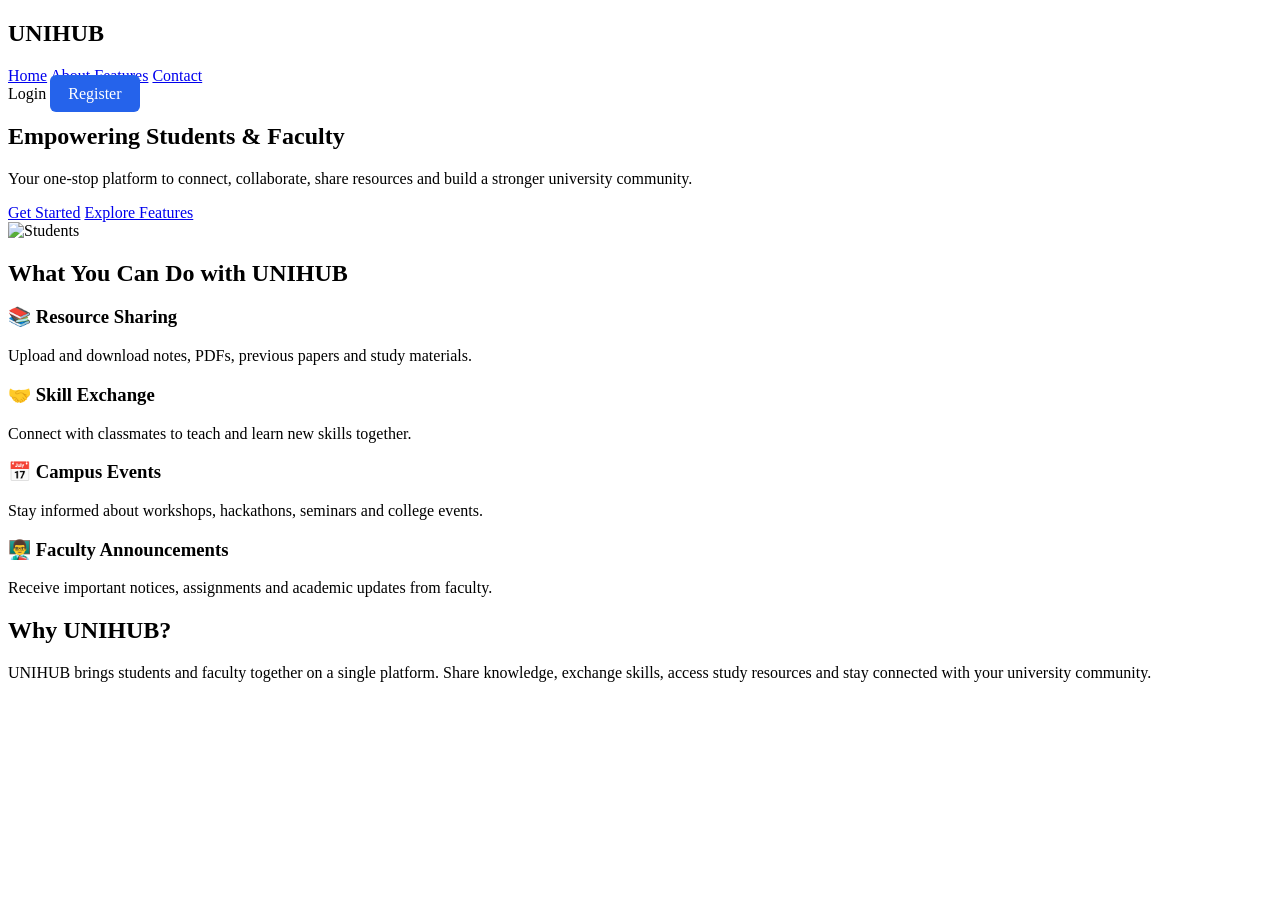
<file: src/main/resources/templates/index.html>
<!DOCTYPE html>
<html lang="en">
<head>
    <meta charset="UTF-8">
    <meta name="viewport" content="width=device-width, initial-scale=1.0">
    <title>UNIHUB</title>
    <link rel="stylesheet" th:href="@{/css/style.css}">
</head>
<body>

<nav>
    <div>
        <h2>UNIHUB</h2>
    </div>
    <div>
        <a href="#">Home</a>
        <a href="#">About</a>
        <a href="#">Features</a>
        <a href="#">Contact</a>
    </div>
    <div>
        <a th:href="@{/login}">Login</a>
        <a th:href="@{/register}"
           style="background:#2563eb;
          color:white;
          padding:10px 18px;
          border-radius:6px;">
            Register
        </a>
    </div>
</nav>

<section class="hero">

    <div class="hero-text">
        <h1>Empowering Students & Faculty</h1>
        <p>
            Your one-stop platform to connect, collaborate,
            share resources and build a stronger university community.
        </p>
        <div class="hero-buttons">
            <a href="#" class="btn-primary">Get Started</a>
            <a href="#" class="btn-secondary">Explore Features</a>
        </div>
    </div>
    <div class="hero-image">
        <img th:src="@{/images/hero.svg}" alt="Students">
    </div>
</section>

<section class="features">
    <h2>What You Can Do with UNIHUB</h2>
    <div class="feature-container">
        <div class="card">
            <h3>📚 Resource Sharing</h3>
            <p>Upload and download notes, PDFs, previous papers and study materials.</p>
        </div>
        <div class="card">
            <h3>🤝 Skill Exchange</h3>
            <p>Connect with classmates to teach and learn new skills together.</p>
        </div>
        <div class="card">
            <h3>📅 Campus Events</h3>
            <p>Stay informed about workshops, hackathons, seminars and college events.</p>
        </div>
        <div class="card">
            <h3>👨‍🏫 Faculty Announcements</h3>
            <p>Receive important notices, assignments and academic updates from faculty.</p>
        </div>
    </div>

</section>

<section class="about-unihub">
    <h2>Why UNIHUB?</h2>
    <p>
        UNIHUB brings students and faculty together on a single platform.
        Share knowledge, exchange skills, access study resources and stay
        connected with your university community.
    </p>
</section>

</body>
</html>
</file>
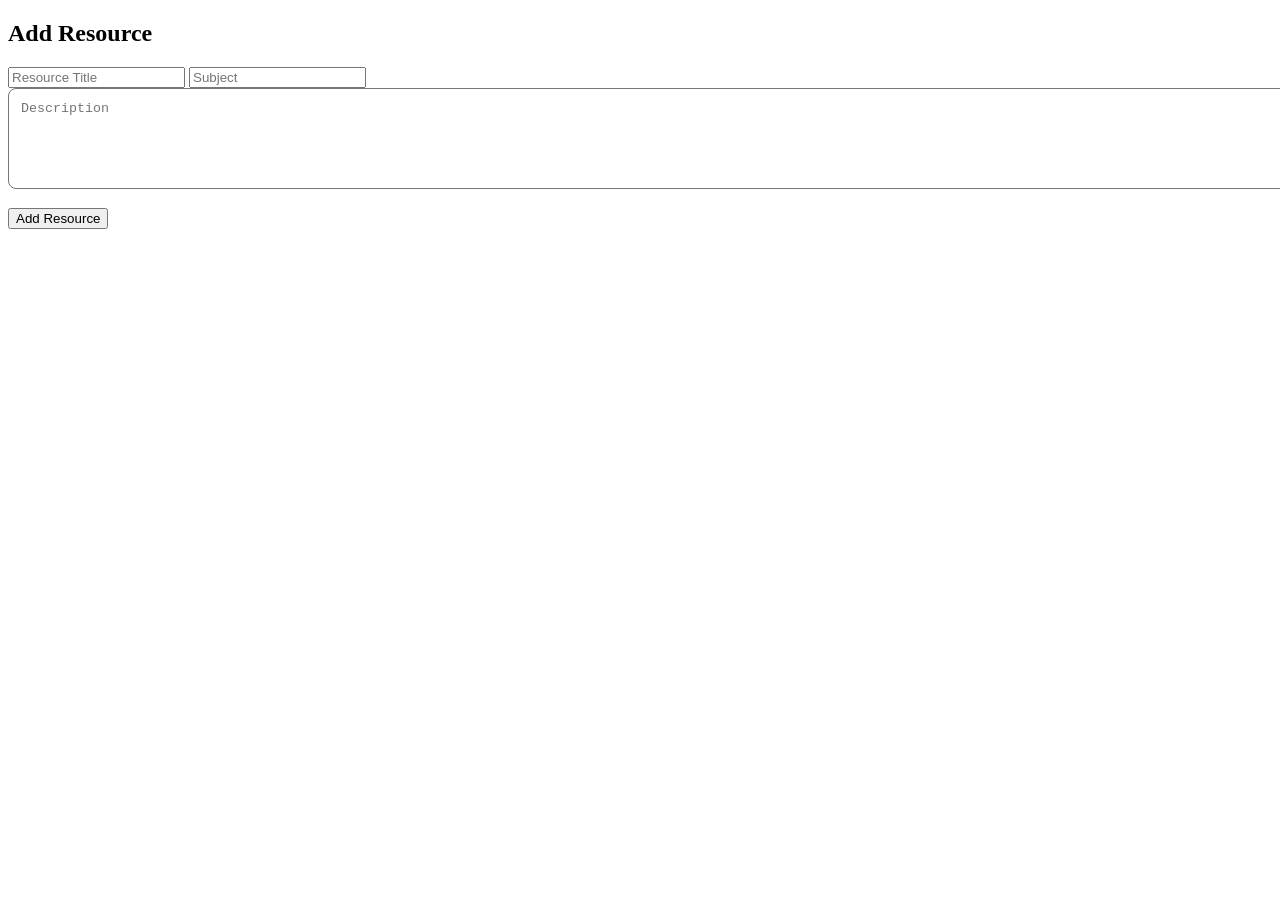
<file: src/main/resources/templates/add-resource.html>
<!DOCTYPE html>
<html xmlns:th="http://www.thymeleaf.org">

<head>

    <title>Add Resource</title>

    <link rel="stylesheet" th:href="@{/css/style.css}">

</head>

<body>

<div class="login-container">

    <div class="login-box">

        <h2>Add Resource</h2>

        <form th:action="@{/resources/add}"
              th:object="${resource}"
              method="post">

            <input
                    type="text"
                    th:field="*{title}"
                    placeholder="Resource Title"
                    required>

            <input
                    type="text"
                    th:field="*{subject}"
                    placeholder="Subject"
                    required>

            <textarea
                    th:field="*{description}"
                    placeholder="Description"
                    rows="5"
                    style="width:100%;padding:12px;border-radius:8px;margin-bottom:15px;"></textarea>

            <button type="submit">

                Add Resource

            </button>

        </form>

    </div>

</div>

</body>

</html>
</file>
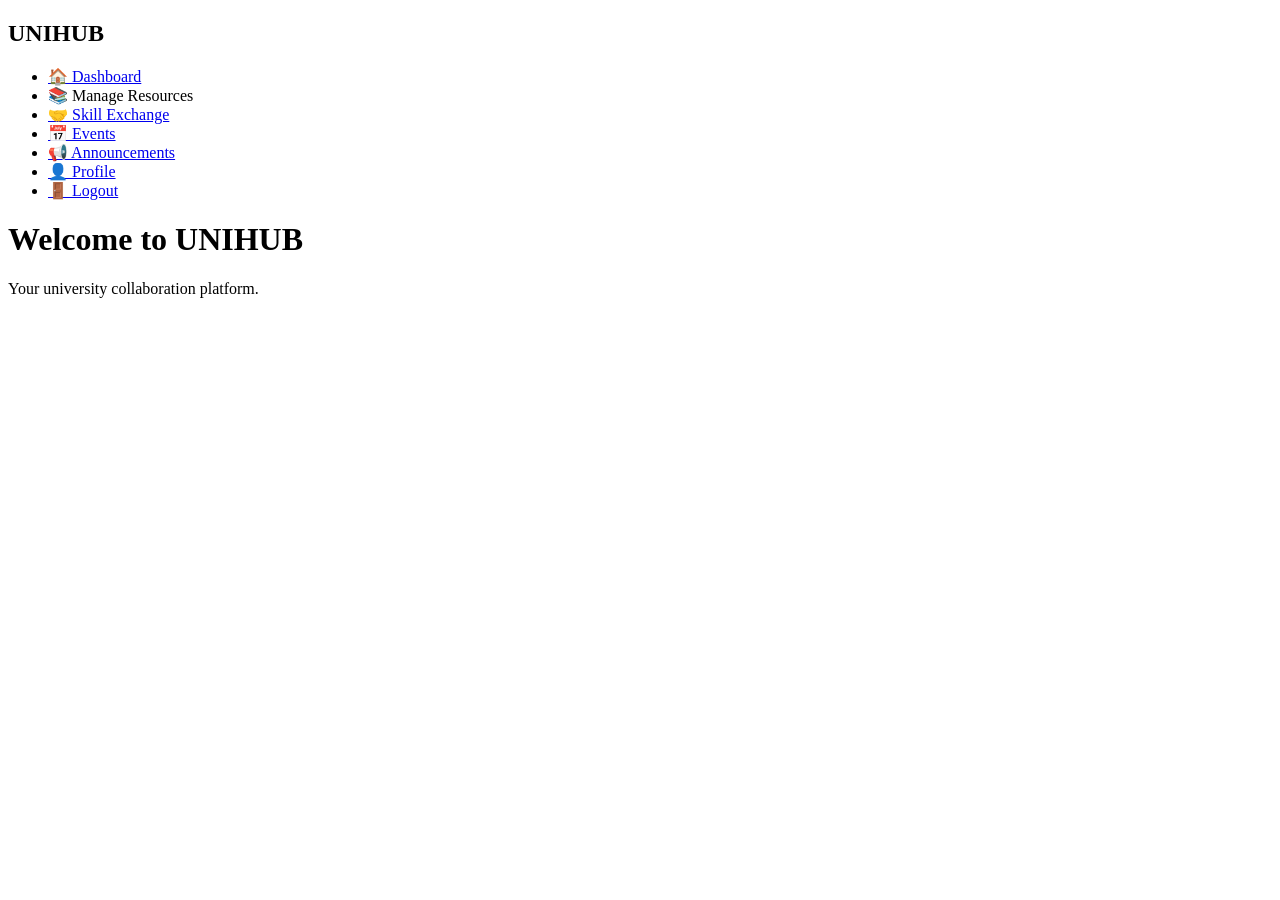
<file: src/main/resources/templates/dashboard.html>
<!DOCTYPE html>
<html lang="en" xmlns:th="http://www.thymeleaf.org">
<head>
    <meta charset="UTF-8">
    <title>UNIHUB Dashboard</title>
    <link rel="stylesheet" th:href="@{/css/style.css}">
</head>

<body>
<div class="dashboard">
    <div class="sidebar">
        <h2>UNIHUB</h2>
        <ul>
            <li><a href="#">🏠 Dashboard</a></li>
            <li><a th:href="@{/resources}">
                📚 Manage Resources
            </a></li>
            <li><a href="#">🤝 Skill Exchange</a></li>
            <li><a href="#">📅 Events</a></li>
            <li><a href="#">📢 Announcements</a></li>
            <li><a href="#">👤 Profile</a></li>
            <li><a href="/">🚪 Logout</a></li>
        </ul>
    </div>

    <div class="content">
        <h1>Welcome to UNIHUB</h1>
        <p>Your university collaboration platform.</p>
    </div>
</div>

</body>
</html>
</file>
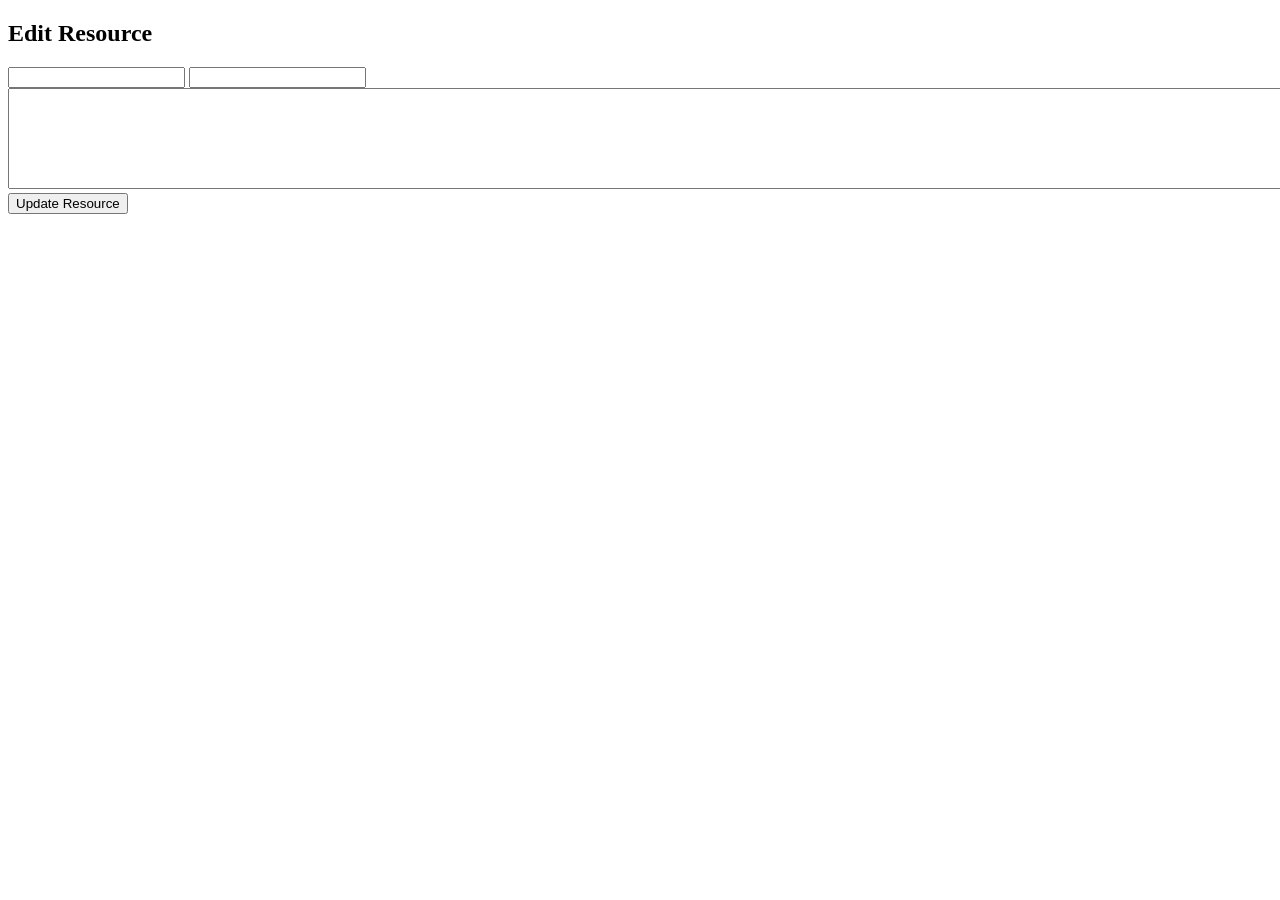
<file: src/main/resources/templates/edit-resource.html>
<!DOCTYPE html>
<html xmlns:th="http://www.thymeleaf.org">

<head>

    <title>Edit Resource</title>

    <link rel="stylesheet" th:href="@{/css/style.css}">

</head>

<body>

<div class="login-container">

    <div class="login-box">

        <h2>Edit Resource</h2>

        <form th:action="@{/resources/update}"
              th:object="${resource}"
              method="post">

            <input type="hidden"
                   th:field="*{id}">

            <input type="text"
                   th:field="*{title}"
                   required>

            <input type="text"
                   th:field="*{subject}"
                   required>

            <textarea
                    th:field="*{description}"
                    rows="5"
                    style="width:100%;padding:12px;"></textarea>

            <button type="submit">

                Update Resource

            </button>

        </form>

    </div>

</div>

</body>

</html>
</file>
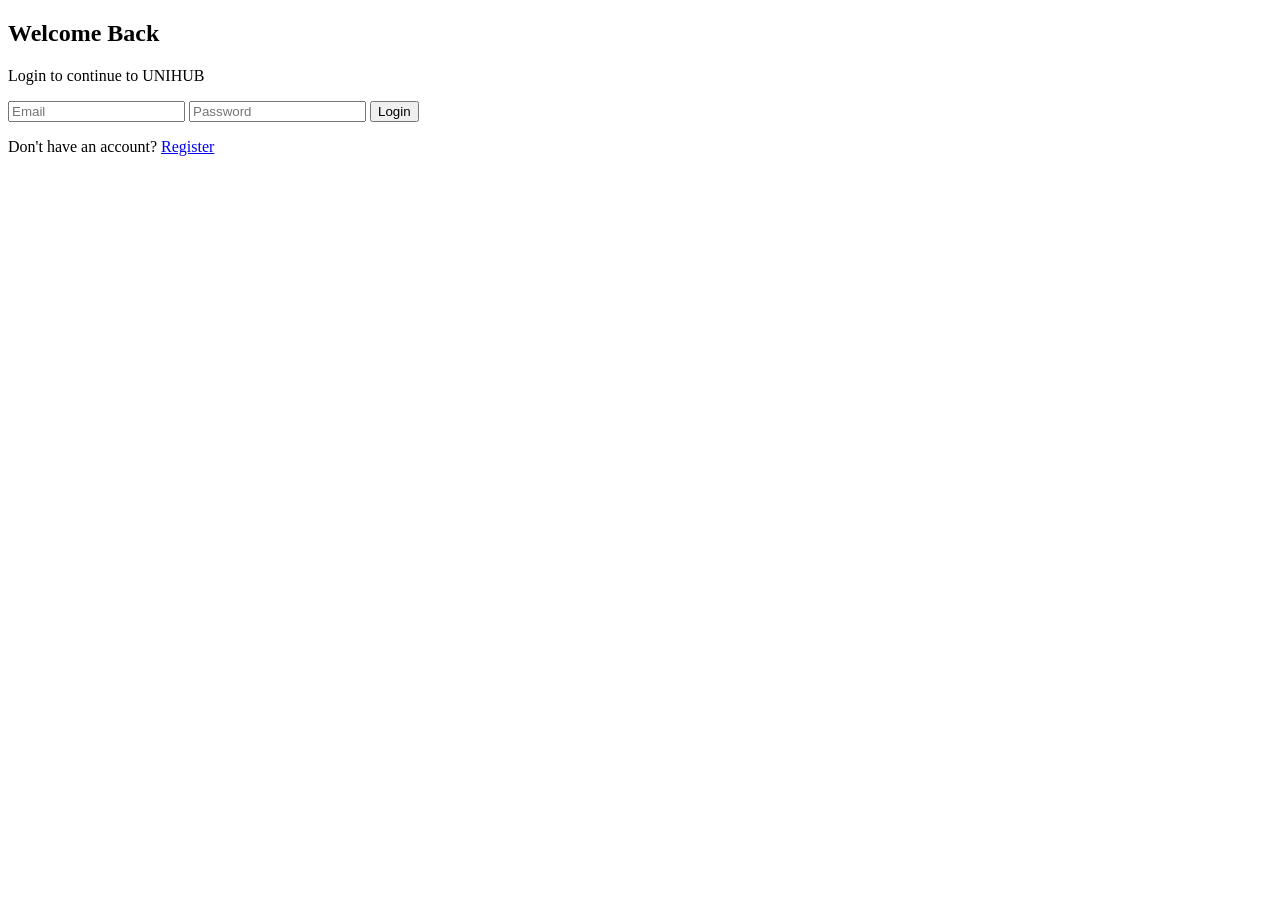
<file: src/main/resources/templates/login.html>
<!DOCTYPE html>
<html lang="en" xmlns:th="http://www.thymeleaf.org">
<head>
    <meta charset="UTF-8">
    <title>Login - UNIHUB</title>
    <link rel="stylesheet" th:href="@{/css/style.css}">
</head>
<body>
<div class="login-container">
    <div class="login-box">
        <h2>Welcome Back</h2>
        <p>Login to continue to UNIHUB</p>

        <form th:action="@{/login}" th:object="${user}" method="post">

            <input
                    type="email"
                    th:field="*{email}"
                    placeholder="Email"
                    required>

            <input
                    type="password"
                    th:field="*{password}"
                    placeholder="Password"
                    required>

            <button type="submit">
                Login
            </button>

        </form>

        <p
                th:if="${error}"
                th:text="${error}"
                style="color:red;font-weight:bold;">
        </p>
        <p>
            Don't have an account?
            <a href="/register">
                Register
            </a>
        </p>
    </div>
</div>

</body>
</html>
</file>
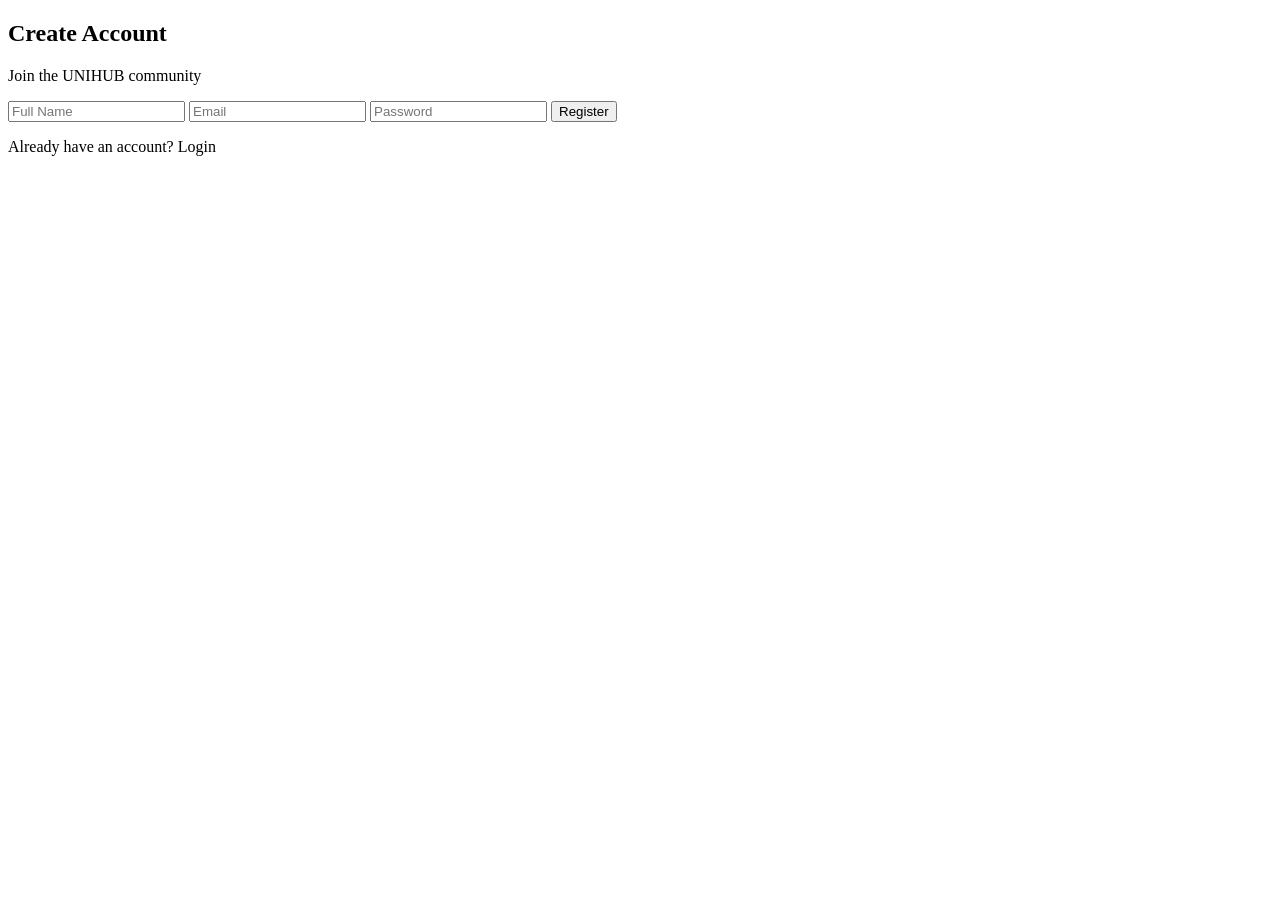
<file: src/main/resources/templates/register.html>
<!DOCTYPE html>
<html lang="en" xmlns:th="http://www.thymeleaf.org">
<head>
    <meta charset="UTF-8">
    <title>Register - UNIHUB</title>
    <link rel="stylesheet" th:href="@{/css/style.css}">
</head>
<body>
<div class="login-container">
    <div class="login-box">
        <h2>Create Account</h2>
        <p>Join the UNIHUB community</p>
        <form th:action="@{/register}" th:object="${user}" method="post">

            <input type="text"
                   th:field="*{fullName}"
                   placeholder="Full Name"
                   required>

            <input type="email"
                   th:field="*{email}"
                   placeholder="Email"
                   required>

            <input type="password"
                   th:field="*{password}"
                   placeholder="Password"
                   required>

            <button type="submit">
                Register
            </button>

        </form>
        <p>
            Already have an account?
            <a th:href="@{/login}">
                Login
            </a>
        </p>
    </div>
</div>
</body>
</html>
</file>
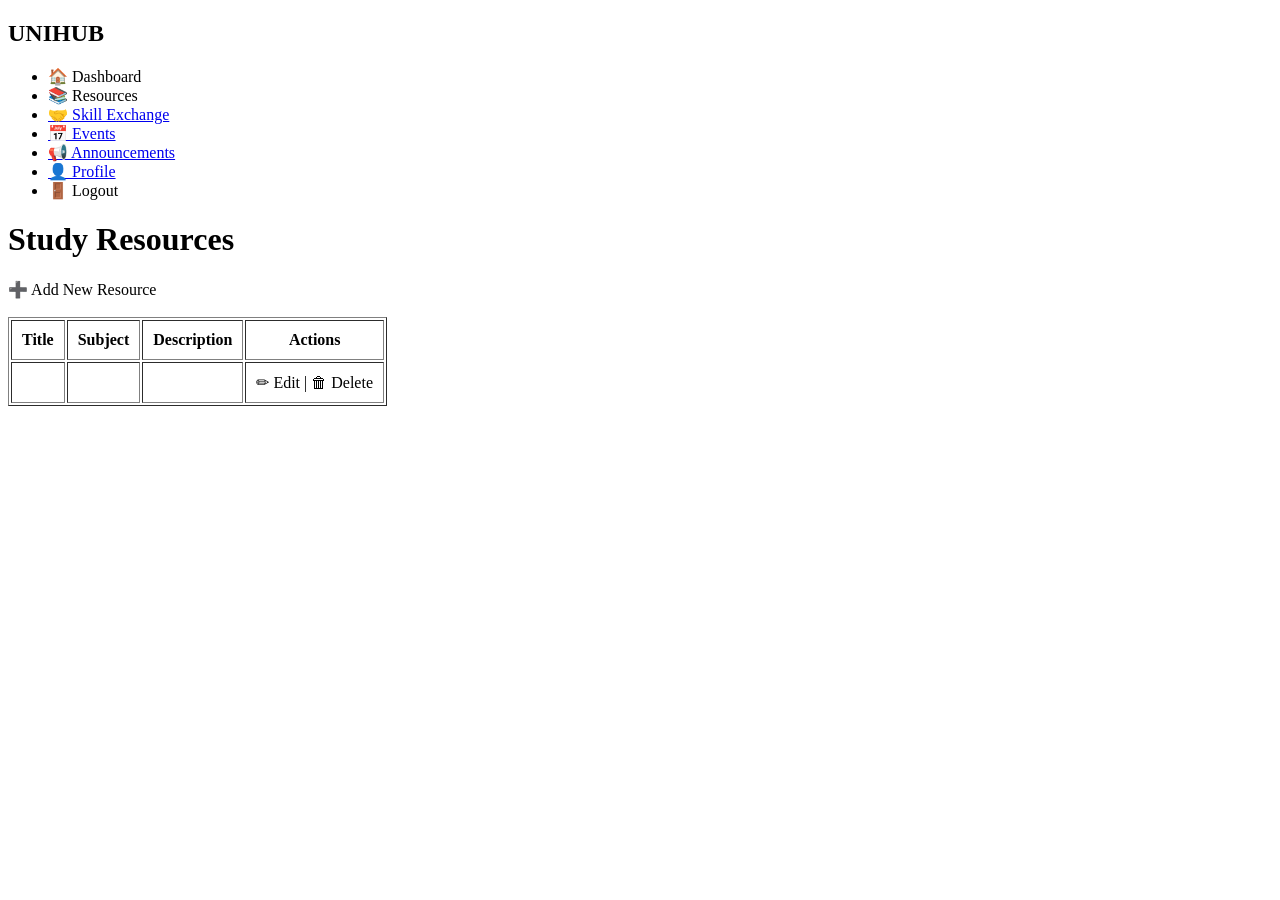
<file: src/main/resources/templates/resources.html>
<!DOCTYPE html>
<html xmlns:th="http://www.thymeleaf.org">

<head>

    <title>Resources</title>

    <link rel="stylesheet" th:href="@{/css/style.css}">

</head>

<body>

<div class="dashboard">

    <div class="sidebar">

        <h2>UNIHUB</h2>

        <ul>

            <li><a th:href="@{/dashboard}">🏠 Dashboard</a></li>

            <li><a th:href="@{/resources}">📚 Resources</a></li>

            <li><a href="#">🤝 Skill Exchange</a></li>

            <li><a href="#">📅 Events</a></li>

            <li><a href="#">📢 Announcements</a></li>

            <li><a href="#">👤 Profile</a></li>

            <li><a th:href="@{/}">🚪 Logout</a></li>

        </ul>

    </div>

    <div class="content">

        <h1>Study Resources</h1>

        <a th:href="@{/resources/add}">
            ➕ Add New Resource
        </a>

        <br><br>

        <table border="1" cellpadding="10">

            <tr>

                <th>Title</th>
                <th>Subject</th>
                <th>Description</th>
                <th>Actions</th>

            </tr>

            <tr th:each="resource : ${resources}">

                <td th:text="${resource.title}"></td>
                <td th:text="${resource.subject}"></td>
                <td th:text="${resource.description}"></td>
                <td>
                    <a th:href="@{/resources/edit/{id}(id=${resource.id})}">
                        ✏ Edit
                    </a>
                    |
                    <a th:href="@{/resources/delete/{id}(id=${resource.id})}"
                       onclick="return confirm('Are you sure you want to delete this resource?')">
                        🗑 Delete
                    </a>
                </td>
            </tr>

        </table>

    </div>

</div>

</body>

</html>
</file>
